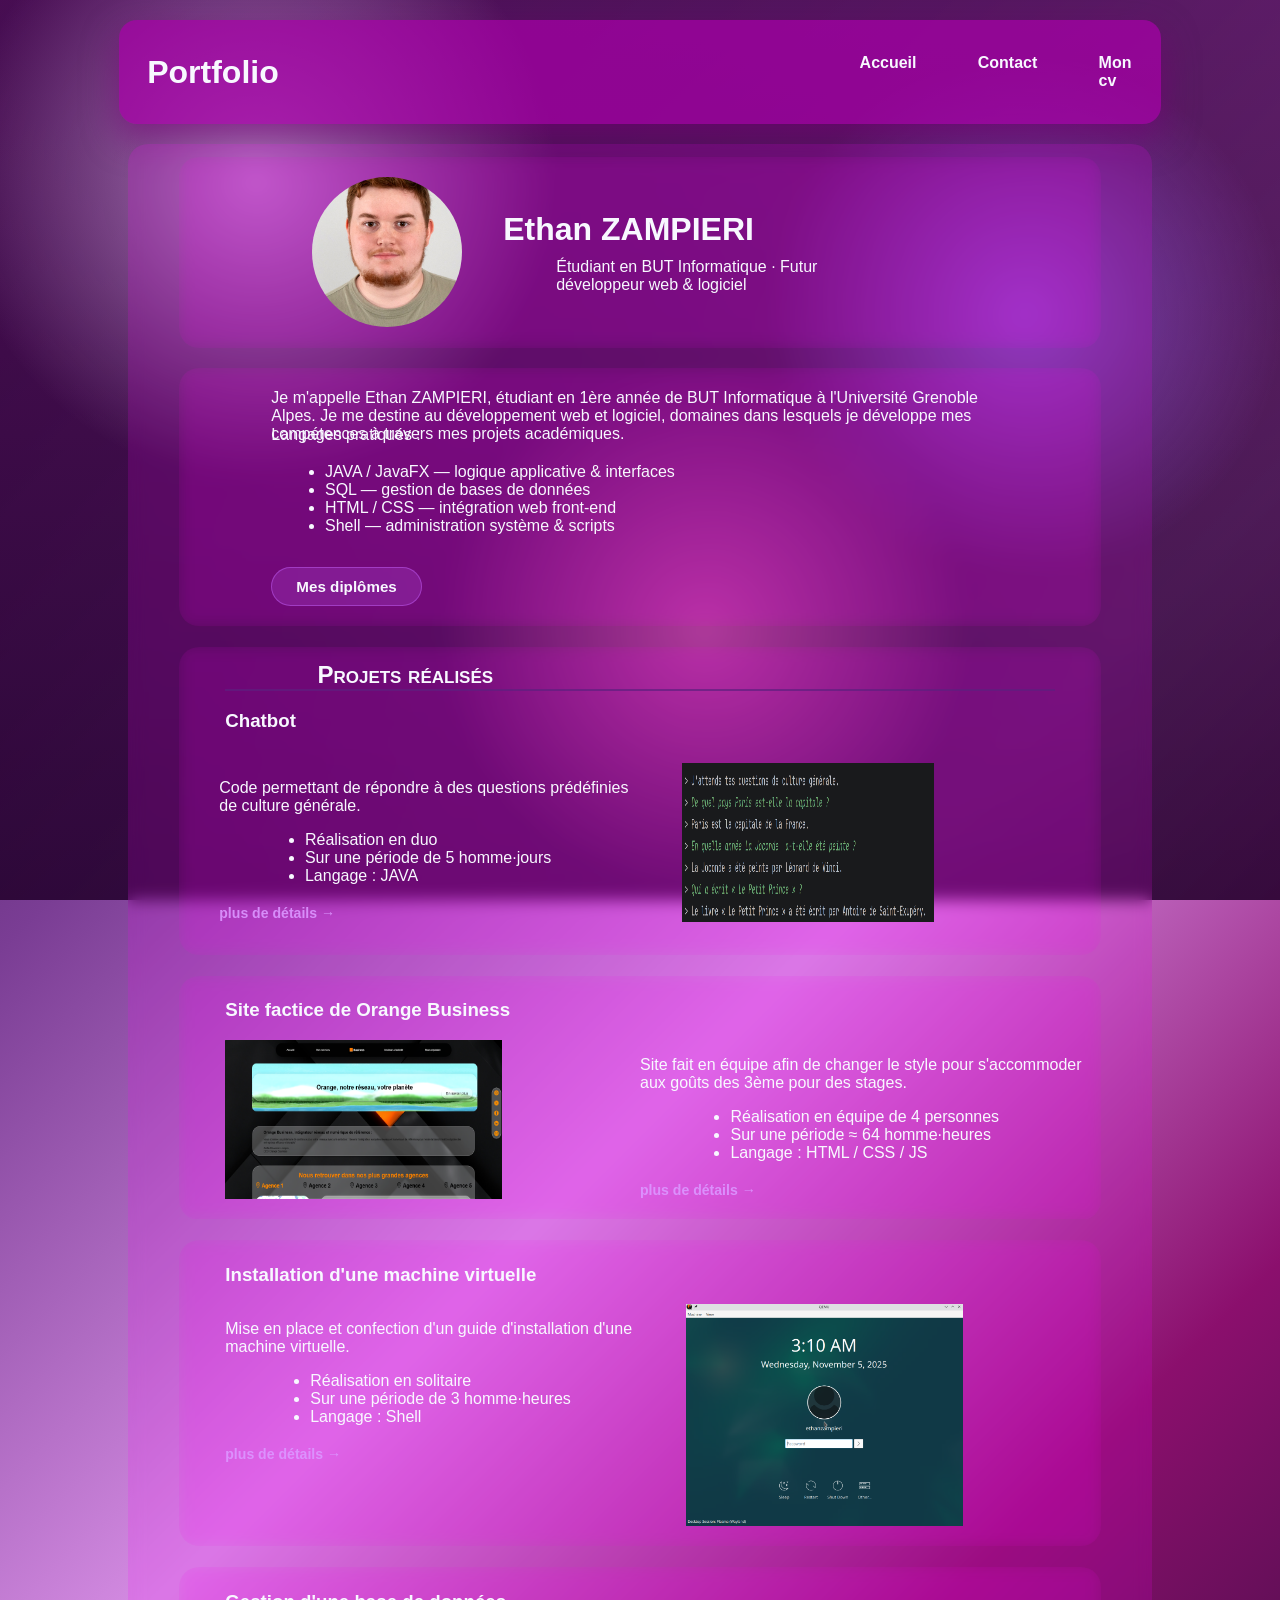
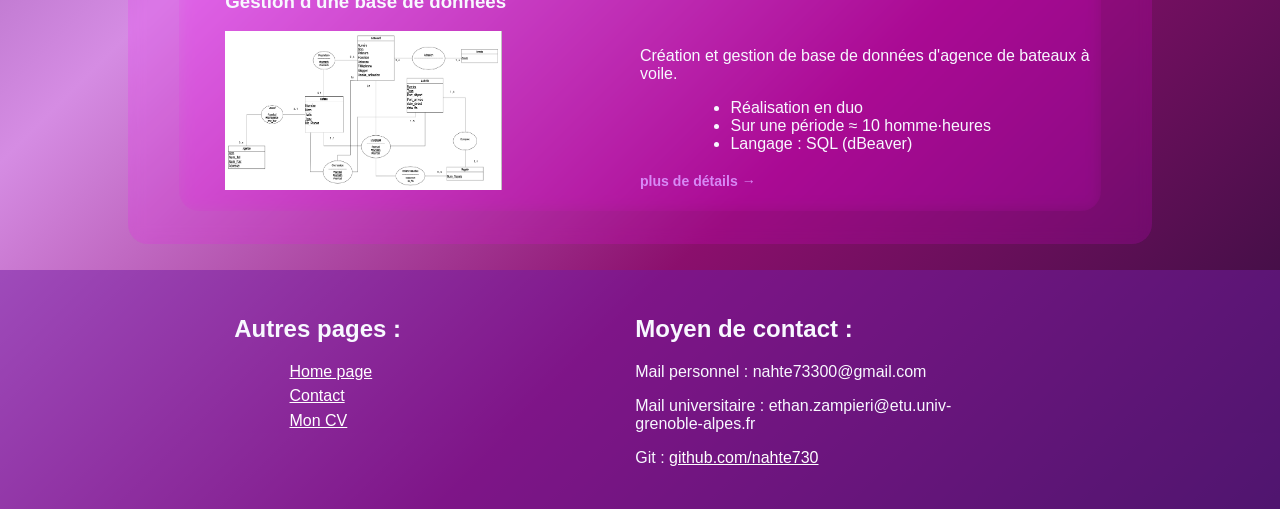
<file: index.html>
<!DOCTYPE html>
<html lang="fr">
<head>
    <meta charset="UTF-8">
    <meta name="viewport" content="width=device-width, initial-scale=1.0">
    <title>Portfolio ZAMPIERI Ethan</title>
    <link rel="stylesheet" href="style.css">
</head>
<body>
 
    <!-- En-tête -->
    <header>
        <h1>Portfolio</h1>
        <nav>
            <ul>
                <li><a href="Untitled-1.html">Accueil</a></li>
                <li><a href="#contact">Contact</a></li>
                <li><a href="Download_cv.html">Mon cv</a></li>
            </ul>
        </nav>
    </header>
 
    <!-- Contenu principal -->
    <main>
        <section class="hero">
            <img src="photo.jpg" alt="Ethan ZAMPIERI">
            <div class="info">
                <h2>Ethan ZAMPIERI</h2>
                <p>Étudiant en BUT Informatique · Futur développeur web & logiciel</p>
            </div>
        </section>
 
        <section class="description">
            <p>Je m'appelle Ethan ZAMPIERI, étudiant en 1ère année de BUT Informatique 
            à l'Université Grenoble Alpes. Je me destine au développement web et logiciel, 
            domaines dans lesquels je développe mes compétences à travers mes projets académiques.</p>
            <p>Langages pratiqués :</p>
            <ul>
                <li>JAVA / JavaFX — logique applicative & interfaces</li>
                <li>SQL — gestion de bases de données</li>
                <li>HTML / CSS — intégration web front-end</li>
                <li>Shell — administration système & scripts</li>
            </ul>
            
            <button class="btn-diplomes" onclick="openModal('modal-diplomes')">Mes diplômes</button>
        </section>
 
        <!-- ── Projet Chatbot ── -->
        <section>
            <h2>Projets réalisés</h2>
            <h3 class="projet">Chatbot</h3>
            <div class="proj-link" onclick="openModal('modal-chatbot')" role="button" tabindex="0" aria-label="Voir détails Chatbot">
                <div>
                    <p class="map">Code permettant de répondre à des questions prédéfinies de culture générale.</p>
                    <ul>
                        <li>Réalisation en duo</li>
                        <li>Sur une période de 5 homme·jours</li>
                        <li>Langage : JAVA</li>
                    </ul>
                    <span class="more">plus de détails</span>
                </div>
                <img src="chatbotRep.png" alt="Chatbot" height="150px" width="200px">
            </div>
        </section>
 
        <!-- ── Projet Orange ── -->
        <section>
            <h3 class="projet">Site factice de Orange Business</h3>
            <div class="proj-link" onclick="openModal('modal-orange')" role="button" tabindex="0" aria-label="Voir détails Orange">
                <img src="Orange.png" alt="Orange" height="100px" width="150px">
                <div>
                    <p>Site fait en équipe afin de changer le style pour s'accommoder aux goûts des 3ème pour des stages.</p>
                    <ul>
                        <li>Réalisation en équipe de 4 personnes</li>
                        <li>Sur une période ≈ 64 homme·heures</li>
                        <li>Langage : HTML / CSS / JS</li>
                    </ul>
                    <span class="more">plus de détails</span>
                </div>
            </div>
        </section>
 
        <!-- ── Projet VM ── -->
        <section>
            <h3 class="projet">Installation d'une machine virtuelle</h3>
            <div class="proj-link" onclick="openModal('modal-vm')" role="button" tabindex="0" aria-label="Voir détails VM">
                <div class="P3_desc">
                    <p>Mise en place et confection d'un guide d'installation d'une machine virtuelle.</p>
                    <ul>
                        <li>Réalisation en solitaire</li>
                        <li>Sur une période de 3 homme·heures</li>
                        <li>Langage : Shell</li>
                    </ul>
                    <span class="more">plus de détails</span>
                </div>
                <img src="screen7.png" alt="VM" height="100px" width="150px">
            </div>
        </section>
 
        <!-- ── Projet BDD ── -->
        <section>
            <h3 class="projet">Gestion d'une base de données</h3>
            <div class="proj-link" onclick="openModal('modal-bdd')" role="button" tabindex="0" aria-label="Voir détails BDD">
                <img src="BD.webp" alt="Base de données" height="100px" width="150px">
                <div>
                    <p>Création et gestion de base de données d'agence de bateaux à voile.</p>
                    <ul>
                        <li>Réalisation en duo</li>
                        <li>Sur une période ≈ 10 homme·heures</li>
                        <li>Langage : SQL (dBeaver)</li>
                    </ul>
                    <span class="more">plus de détails</span>
                </div>
            </div>
        </section>
    </main>
 
    <!-- Pied de page -->
    <footer>
        <div id="contact">
            <h2>Autres pages :</h2>
            <ul>
                <li><a href="#top">Home page</a></li>
                <li><a href="#contact">Contact</a></li>
                <li><a href="Download_cv.html">Mon CV</a></li>
            </ul>
        </div>
        <div>
            <h2>Moyen de contact :</h2>
            <p>Mail personnel : nahte73300@gmail.com</p>
            <p>Mail universitaire : ethan.zampieri@etu.univ-grenoble-alpes.fr</p>
            <p>Git : <a href="https://github.com/nahte730" target="_blank">github.com/nahte730</a></p>
        </div>
    </footer>
 
 
    <!-- ════════════════════════════════════════════
         MODALES
    ═══════════════════════════════════════════════ -->


    <div class="modal-overlay" id="modal-diplomes" onclick="closeOnOverlay(event, 'modal-diplomes')">
        <div class="modal" role="dialog" aria-label="Diplômes">
            <button class="modal-close" onclick="closeModal('modal-diplomes')" aria-label="Fermer">✕</button>
            <h2>Diplômes obtenus</h2>
            <div class="modal-body">
                <div class="modal-cols">
                    <div class="modal-info-col">
                        <div class="section-label">Brevet des collèges</div>
                        <p>Obtenu sans mention - <strong>Général</strong></p>
                        <span class="tag">Collège</span>
                    </div>
                    <div class="modal-info-col">
                        <div class="section-label">Baccalauréat STI2D</div>
                        <p>Obtenu avec mention assez bien</p>
                        <span class="tag">Lycée</span>
                        <span class="tag">Sciences & Technologies</span>
                        <span class="tag">Ingénierie & Développement Durable</span>
                    </div>
                    
                </div>
            </div>
        </div>
    </div>
    <!-- Modale Chatbot -->
    <div class="modal-overlay" id="modal-chatbot" onclick="closeOnOverlay(event, 'modal-chatbot')">
        <div class="modal" role="dialog" aria-label="Détails Chatbot">
            <button class="modal-close" onclick="closeModal('modal-chatbot')" aria-label="Fermer">✕</button>
            <h2>Chatbot</h2>
            <div class="modal-body">
                <img src="chatbotRep.png" alt="Chatbot">
                <div class="modal-cols">
                    <div>
                        <p>Programme permettant de répondre à des questions de culture générale en analysant les mots-clés pour trouver la réponse la plus pertinente dans un fichier texte.</p>
                        <div class="section-label">Stack</div>
                        <span class="tag">Java</span>
                        <span class="tag">Fichiers texte</span>
                        <span class="tag">Duo</span>
                        <span class="tag">5 homme·jours</span>
                    </div>
                    <div>
                        <div class="section-label">Compétences acquises</div>
                        <ul>
                            <li>Travail en équipe</li>
                            <li>Amélioration de la logique de code</li>
                            <li>Traitement du langage naturel (basique)</li>
                        </ul>
                        <div class="section-label">Ma participation</div>
                        <ul>
                            <li>Recherche par mots-clés de la question</li>
                            <li>Choix de la réponse la plus « fit »</li>
                        </ul>
                        <div class="section-label">Objectifs</div>
                        <ul>
                            <li>Apprendre à manipuler des fichiers texte en Java</li>
                            <li>Implémenter un algorithme de recherche par mots-clés</li>
                            <li>Travailler en binôme avec un gestionnaire de version</li>
                        </ul>
                    </div>
                </div>
            </div>
        </div>
    </div>
 
    <!-- Modale Orange -->
    <div class="modal-overlay" id="modal-orange" onclick="closeOnOverlay(event, 'modal-orange')">
        <div class="modal" role="dialog" aria-label="Détails Orange Business">
            <button class="modal-close" onclick="closeModal('modal-orange')" aria-label="Fermer">✕</button>
            <h2>Site Orange Business</h2>
            <div class="modal-body">
                <img src="Orange.png" alt="Orange">
                <div class="modal-cols">
                    <div>
                        <p>Site factice d'Orange Business réalisé en équipe, avec pour objectif de revisiter le design pour le rendre attractif dans le cadre de recherches de stage de 3ème.</p>
                        <div class="section-label">Stack</div>
                        <span class="tag">HTML</span>
                        <span class="tag">CSS</span>
                        <span class="tag">JavaScript</span>
                        <span class="tag">Équipe ×4</span>
                        <span class="tag">≈ 64h</span>
                    </div>
                    <div>
                        <div class="section-label">Compétences acquises</div>
                        <ul>
                            <li>Travail en équipe (4 personnes)</li>
                            <li>Intégration web HTML / CSS / JS</li>
                            <li>Organisation et répartition des tâches</li>
                        </ul>
                        <div class="section-label">Ma participation</div>
                        <ul>
                            <li>Intégration de pages HTML/CSS</li>
                            <li>Participation aux choix de design</li>
                        </ul>
                        <div class="section-label">Objectifs</div>
                        <ul>
                            <li>Comprendre les tendances des adolescents</li>
                            <li>Adapter ces tendances aux offres et services d'Orange</li>
                            <li>Analyser les besoins et les comportements de cette cible</li>
                        </ul>
                    </div>
                </div>
            </div>
        </div>
    </div>
 
    <!-- Modale VM -->
    <div class="modal-overlay" id="modal-vm" onclick="closeOnOverlay(event, 'modal-vm')">
        <div class="modal" role="dialog" aria-label="Détails Machine Virtuelle">
            <button class="modal-close" onclick="closeModal('modal-vm')" aria-label="Fermer">✕</button>
            <h2>Installation d'une VM</h2>
            <div class="modal-body">
                <img src="/screen7.png" alt="VM">
                <div class="modal-cols">
                    <div>
                        <p>Mise en place et rédaction d'un guide complet d'installation d'une machine virtuelle, incluant la configuration réseau et les premiers paramétrages système.</p>
                        <div class="section-label">Stack</div>
                        <span class="tag">Shell</span>
                        <span class="tag">Linux</span>
                        <span class="tag">Solo</span>
                        <span class="tag">3h</span>
                    </div>
                    <div>
                        <div class="section-label">Compétences acquises</div>
                        <ul>
                            <li>Administration système de base</li>
                            <li>Scripting Shell</li>
                            <li>Rédaction de documentation technique</li>
                        </ul>
                        <div class="section-label">Ma participation</div>
                        <ul>
                            <li>Réalisation complète en autonomie</li>
                            <li>Écriture du guide d'installation</li>
                            <li>Scripts Shell d'automatisation</li>
                        </ul>
                        <div class="section-label">Objectifs</div>
                        <ul>
                            <li>Comprendre la virtualisation et l'administration système</li>
                            <li>Rédiger une documentation technique claire</li>
                        </ul>
                    </div>
                </div>
            </div>
        </div>
    </div>
 
    <!-- Modale BDD -->
    <div class="modal-overlay" id="modal-bdd" onclick="closeOnOverlay(event, 'modal-bdd')">
        <div class="modal" role="dialog" aria-label="Détails Base de données">
            <button class="modal-close" onclick="closeModal('modal-bdd')" aria-label="Fermer">✕</button>
            <h2>Gestion d'une base de données</h2>
            <div class="modal-body">
                <img src="BD.webp" alt="Base de données">
                <div class="modal-cols">
                    <div>
                        <p>Création et gestion d'une base de données pour une agence de bateaux à voile : modélisation, création des tables, requêtes et relations entre entités.</p>
                        <div class="section-label">Stack</div>
                        <span class="tag">SQL</span>
                        <span class="tag">dBeaver</span>
                        <span class="tag">Duo</span>
                        <span class="tag">≈ 10h</span>
                    </div>
                    <div>
                        <div class="section-label">Compétences acquises</div>
                        <ul>
                            <li>Modélisation BDD (MCD / MLD)</li>
                            <li>Requêtes SQL avancées</li>
                            <li>Utilisation de dBeaver</li>
                        </ul>
                        <div class="section-label">Ma participation</div>
                        <ul>
                            <li>Création des tables et contraintes</li>
                            <li>Rédaction des requêtes métier</li>
                        </ul>
                        <div class="section-label">Objectifs</div>
                        <ul>
                            <li>Concevoir le schéma relationnel d'une base de données</li>
                            <li>Créer et structurer les tables avec SQL (clés primaires et étrangères)</li>
                            <li>Manipuler et administrer les données (Insert, Update, Delete)</li>
                            <li>Optimiser les requêtes pour l'extraction de données complexes</li>
                        </ul>
                    </div>
                </div>
            </div>
        </div>
    </div>
 
 
    <script>
        function openModal(id) {
            const overlay = document.getElementById(id);
            overlay.classList.add('active');
            document.body.style.overflow = 'hidden';
        }
 
        function closeModal(id) {
            const overlay = document.getElementById(id);
            overlay.classList.remove('active');
            document.body.style.overflow = '';
        }
 
        function closeOnOverlay(event, id) {
            if (event.target === event.currentTarget) closeModal(id);
        }
 
        // Fermer avec Escape
        document.addEventListener('keydown', (e) => {
            if (e.key === 'Escape') {
                document.querySelectorAll('.modal-overlay.active').forEach(el => {
                    el.classList.remove('active');
                });
                document.body.style.overflow = '';
            }
        });
 
        // Accessibilité clavier sur les cartes projet
        document.querySelectorAll('.proj-link').forEach(el => {
            el.addEventListener('keydown', (e) => {
                if (e.key === 'Enter' || e.key === ' ') {
                    e.preventDefault();
                    el.click();
                }
            });
        });
    </script>
 
</body>
</html>
</file>
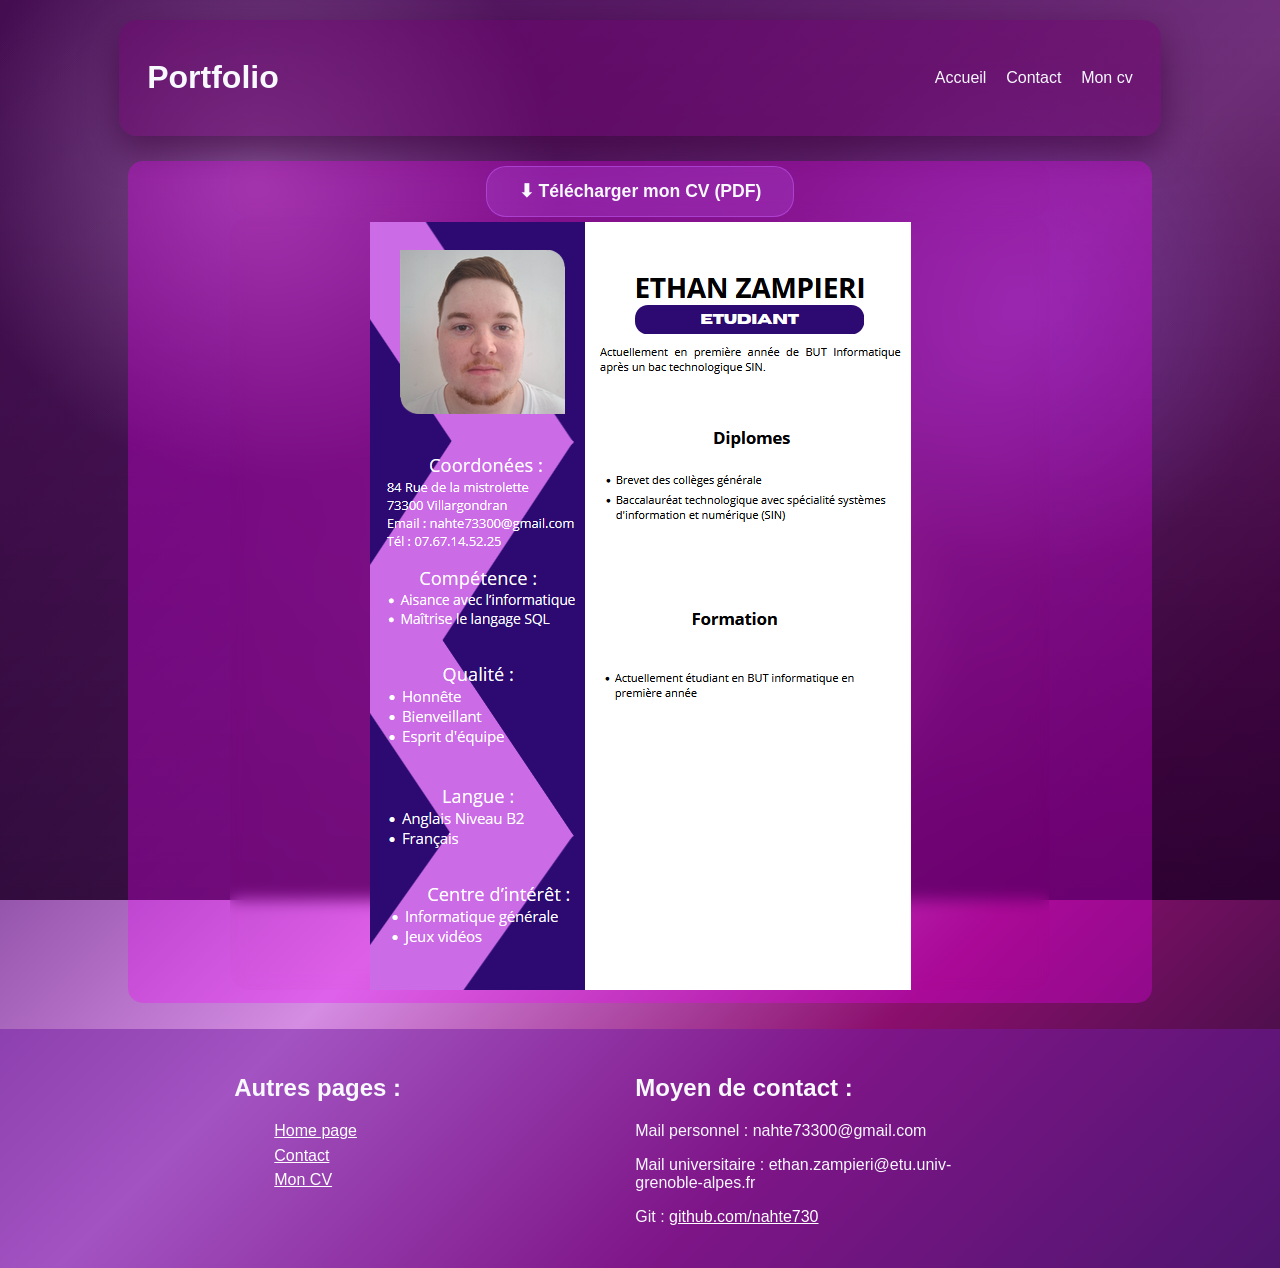
<file: Download_cv.html>
<!DOCTYPE html>
<html lang="fr">
<head>
    <meta charset="UTF-8">
    <meta name="viewport" content="width=device-width, initial-scale=1.0">
    <title>Portfolio ZAMPIERI Ethan</title>

    <!-- Lien vers le CSS -->
    <link rel="stylesheet" href="styleCV.css">
</head>
<body>

    <!-- En-tête -->
    <header>
        <h1>Portfolio</h1>
        <nav>
            <ul>
                <li><a href="index.html">Accueil</a></li>
                <li><a href="#contact">Contact</a></li>
                <li><a href="Download_cv.html">Mon cv </a></li>
            </ul>
        </nav>
    </header>

    <main>
        <section>
            <a href="EthanCV.pdf" download style="text-decoration:none;">
                <button style="
                    padding: 14px 32px;
                    background: rgba(200, 100, 255, 0.2);
                    border: 1px solid rgba(200, 100, 255, 0.45);
                    border-radius: 20px;
                    color: ghostwhite;
                    font-size: 1.1rem;
                    font-weight: 600;
                    cursor: pointer;
                    font-family: 'Segoe UI', sans-serif;
                ">⬇ Télécharger mon CV (PDF)</button>
            </a>
        </section>
        <section>
            <img src="EthanCVPhoto.png" alt="">
        </section>
    </main>

    <footer>
        <div id="contact">
            <h2>Autres pages :</h2>
            <ul>
                <li><a href="#top">Home page</a></li>
                <li><a href="#contact">Contact</a></li>
                <li><a href="Download_cv.html">Mon CV</a></li>
            </ul>
        </div>
        <div>
            <h2>Moyen de contact :</h2>
            <p>Mail personnel : nahte73300@gmail.com</p>
            <p>Mail universitaire : ethan.zampieri@etu.univ-grenoble-alpes.fr</p>
            <p>Git : <a href="https://github.com/nahte730" target="_blank">github.com/nahte730</a></p>
        </div>
    </footer>
</body>
</file>
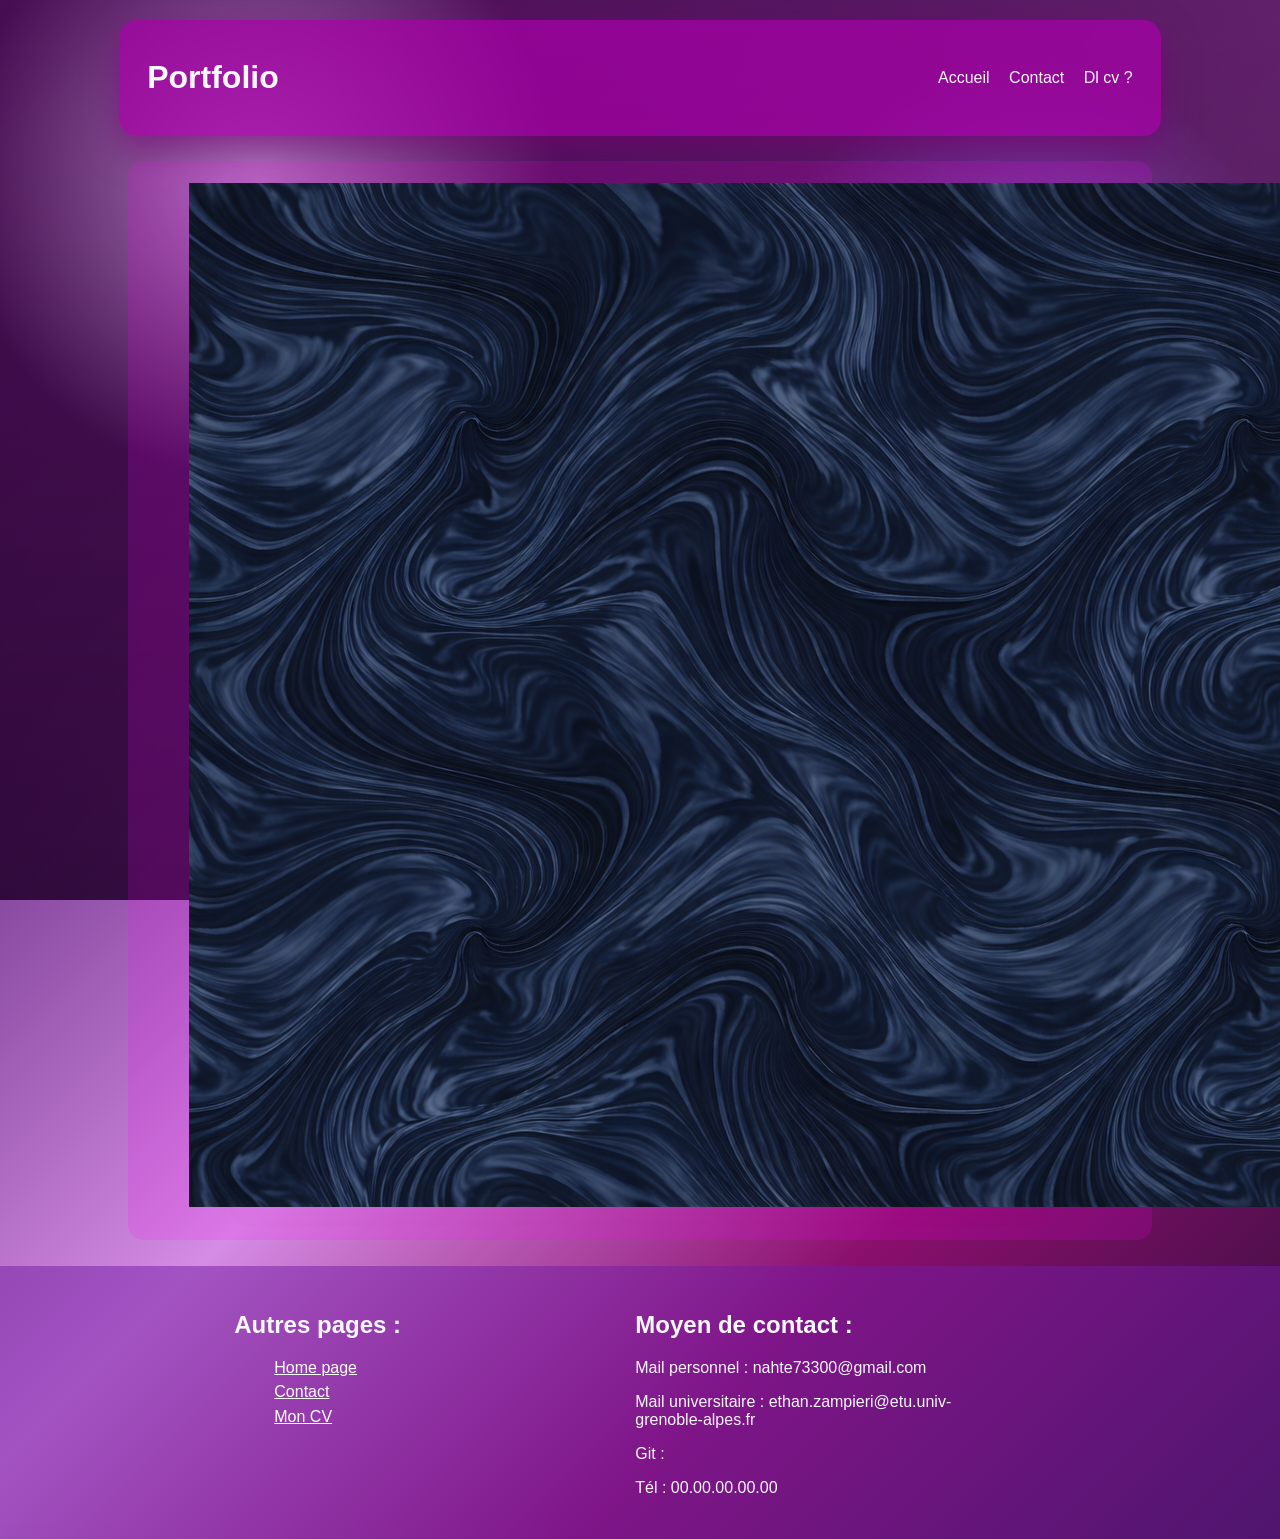
<file: InstallVM.html>
<!DOCTYPE html>
<html lang="fr">
<head>
    <meta charset="UTF-8">
    <meta name="viewport" content="width=device-width, initial-scale=1.0">
    <title>Portfolio ZAMPIERI Ethan</title>

    <!-- Lien vers le CSS -->
    <link rel="stylesheet" href="styleProjet.css">
</head>
<body>

    <!-- En-tête -->
    <header>
        <h1>Portfolio</h1>
        <nav>
            <ul>
                <li><a href="Untitled-1.html">Accueil</a></li>
                <li><a href="#">Contact</a></li>
                <li><a href="Download_cv.html">Dl cv ?</a></li>
            </ul>
        </nav>
    </header>

    <main>
        <section>
            <img src="Vagues_de_bleu_profond.png" alt="">
        </section>
    </main>

    <footer>
        <div class="contact">
            <h2>Autres pages :</h2>
            <ul>
                <li><a href="#top">Home page</a></li>
                <li><a href="#">Contact</a></li>
                <li><a href="Download_cv.html">Mon CV</a></li>
            </ul>
        </div>
        <div>
            <h2>Moyen de contact :</h2>
            <p>Mail personnel : nahte73300@gmail.com</p>
            <p>Mail universitaire : ethan.zampieri@etu.univ-grenoble-alpes.fr</p>
            <p>Git : </p>
            <p>Tél : 00.00.00.00.00</p>
        </div>
    </footer>
</body>
</file>
<file: style.css>
body {
    margin: 0;
    min-height: 100vh;
    font-family: "Segoe UI", Tahoma, Geneva, Verdana, sans-serif;
    color: ghostwhite;
    background: linear-gradient(135deg, #2f0b47 0%, #7a3d94 28%, #d58ce3 52%, #8b0f6d 75%, #2b0f3a 100%);
    background-blend-mode: screen;
    
}

body::before {
    content: "";
    position: fixed;
    inset: 0;
    background: radial-gradient(circle at 20% 20%, rgba(238, 191, 255, 0.603), transparent 24%),
                radial-gradient(circle at 80% 35%, rgba(166, 103, 255, 0.562), transparent 22%),
                radial-gradient(circle at 55% 70%, rgba(255, 116, 197, 0.507), transparent 28%),
                linear-gradient(180deg, rgba(77, 14, 85, 0.822), rgba(34, 0, 43, 0.86));
    pointer-events: none;
    z-index: -1;
}

header {
    width: 77%;
    margin: 20px auto;
    padding: 18px 28px;
    display: flex;
    align-items: center;
    justify-content: space-between;
    gap: 24px;
    background: rgba(168, 0, 168, 0.726);
    border-radius: 18px;
    box-shadow: 0 14px 35px rgba(117, 0, 117, 0.6);
}

header > h1 {
    margin: 0;
    font-size: 2rem;
}

header nav ul {
    display: flex;
    gap: 24px;
    list-style: none;
    margin-left: -35%;
}

header nav a {
    color: ghostwhite;
    text-decoration: none;
    font-weight: 600;
    transition: color 0.25s ease;
}

header nav a:hover {
    color: #f8f1ff;
}



section {
    justify-self: center;
    opacity: 100%;
    background-color: rgba(145, 21, 68, 0.01);
    backdrop-filter: blur(8px);
    margin: 2% 0%;
    border-radius: 20px;  
    padding-top: 5px;
    margin: 2% 5%;
}

section:first-of-type{
    width: 80%;
    margin: 0% 5%;
}

section:nth-of-type(3){
    height: 70%;
    width: 90%;
    
    padding-bottom: 2%;
}

section:nth-of-type(4){
    
    width: 90%;
    padding-bottom: 2%;
}

section:nth-of-type(5){
    width: 90%;
    padding-bottom: 2%;
}

section:nth-of-type(6){
    
    width: 90%;
    padding-bottom: 2%;
}

section:nth-of-type(6) img{
    margin-left: 10%;
}

section > h2 {
    padding: 0% 10%;
}

section > p{
    padding: 0% 10%;
    height: 21px;
}

section > div > p{
    padding: 0% 10%;
}

section > div > p{
    width: 50%;
}

section:nth-of-type(3) > div{
    display: grid;
    grid-template-columns: repeat(2, 1fr);
    grid-template-rows: repeat(1, 1fr);
    height: 20  0%;
    padding-bottom: 2%;
}

section:nth-of-type(3) > h2{ 
    border-bottom: #5e2080b4 solid 2px;
    margin: 1% 5%;
    font-variant: small-caps;
}

section:nth-of-type(3) > div{
    display: grid;
    grid-template-columns: repeat(2, 1fr);
    padding: 2% 5% 2% 5%;
}

section:nth-of-type(4) > div{
    display: grid;
    grid-template-columns: repeat(2, 1fr);
}

section:nth-of-type(5) > div{
    display: grid;
    grid-template-columns: repeat(2, 1fr);
}

section:nth-of-type(6) > div{
    display: grid;
    grid-template-columns: repeat(2, 1fr);
}

img{
    margin-left: 10%;
    width: 60%;
    height: 100%;
}

img:nth-of-type(2){
    grid-column: 2;
    grid-row: 1 / span 2;
}


main {
    background-color: rgba(255, 0, 255, 0.15);
    backdrop-filter: blur(8px);
    margin: 0% 10%;
    padding: 1% 0%;
    width: 80%;
    border-radius: 20px;
}

a{
    color: white;
}

li{
    margin-left: 12%;
}


        /* ── MODAL OVERLAY ── */
        .modal-overlay {
            display: none;
            position: fixed;
            inset: 0;
            background: rgba(20, 0, 35, 0.82);
            backdrop-filter: blur(6px);
            z-index: 1000;
            align-items: center;
            justify-content: center;
            padding: 20px;
        }
        .modal-overlay.active {
            display: flex;
            animation: fadeIn 0.25s ease;
        }
        @keyframes fadeIn {
            from { opacity: 0; }
            to   { opacity: 1; }
        }
 
        /* ── MODAL BOX ── */
        .modal {
            background: linear-gradient(145deg, rgba(80, 0, 100, 0.92), rgba(50, 0, 70, 0.97));
            border: 1px solid rgba(200, 100, 255, 0.3);
            border-radius: 22px;
            box-shadow: 0 30px 80px rgba(120, 0, 160, 0.6), 0 0 0 1px rgba(255,255,255,0.05);
            max-width: 760px;
            width: 100%;
            max-height: 88vh;
            overflow-y: auto;
            padding: 36px 40px 32px;
            color: ghostwhite;
            position: relative;
            animation: slideUp 0.3s cubic-bezier(0.34, 1.56, 0.64, 1);
        }
        @keyframes slideUp {
            from { transform: translateY(40px) scale(0.96); opacity: 0; }
            to   { transform: translateY(0)    scale(1);    opacity: 1; }
        }
 
        /* scrollbar dans la modale */
        .modal::-webkit-scrollbar { width: 5px; }
        .modal::-webkit-scrollbar-track { background: transparent; }
        .modal::-webkit-scrollbar-thumb { background: rgba(200,100,255,0.4); border-radius: 10px; }
 
        /* ── CLOSE BUTTON ── */
        .modal-close {
            position: absolute;
            top: 16px; right: 20px;
            background: rgba(200,100,255,0.15);
            border: 1px solid rgba(200,100,255,0.3);
            color: ghostwhite;
            width: 34px; height: 34px;
            border-radius: 50%;
            font-size: 1.1rem;
            cursor: pointer;
            display: flex; align-items: center; justify-content: center;
            transition: background 0.2s, transform 0.2s;
        }
        .modal-close:hover { background: rgba(200,100,255,0.35); transform: scale(1.1); }
 
        /* ── MODAL CONTENT ── */
        .modal h2 {
            margin: 0 0 18px 0;
            font-size: 1.7rem;
            font-variant: small-caps;
            border-bottom: 1px solid rgba(200,100,255,0.35);
            padding-bottom: 10px;
        }
        .modal-body {
            display: flex;
            flex-direction: column;
            gap: 20px;
        }
        .modal img {
            width: 100%;
            max-height: 220px;
            border-radius: 12px;
            margin: 0;
            object-fit: cover;
            object-position: top;
        }
        .modal-cols {
            display: grid;
            grid-template-columns: 1fr 1fr;
            gap: 20px;
        }
        .modal p { font-size: 1rem; line-height: 1.6; margin: 0 0 12px; }
        .modal ul { padding-left: 20px; margin: 6px 0 0; }
        .modal ul li { margin-bottom: 6px; line-height: 1.5; }
        .modal .tag {
            display: inline-block;
            background: rgba(200,100,255,0.2);
            border: 1px solid rgba(200,100,255,0.35);
            border-radius: 20px;
            padding: 3px 12px;
            font-size: 0.82rem;
            margin: 4px 4px 0 0;
        }
        .modal .section-label {
            font-weight: 700;
            font-variant: small-caps;
            font-size: 0.9rem;
            color: rgba(220,150,255,0.9);
            margin: 14px 0 5px;
            letter-spacing: 0.05em;
        }
        .modal-info-col { display: flex; flex-direction: column; gap: 0; }
 
        /* ── PROJECT CARDS – cursor pointer ── */
        section .proj-link {
            cursor: pointer;
            transition: transform 0.18s ease, box-shadow 0.18s ease;
            border-radius: 12px;
            padding: 6px;
            margin: -6px;
        }
        section .proj-link:hover {
            transform: translateY(-3px);
            box-shadow: 0 8px 28px rgba(180,0,180,0.25);
        }
        section .proj-link .more {
            color: rgba(220,150,255,0.9);
            font-size: 0.88rem;
            font-weight: 600;
            text-decoration: none;
            display: inline-flex;
            align-items: center;
            gap: 4px;
            margin-top: 4px;
        }
        .btn-diplomes {
            margin: 16px 0 0 10%;
            padding: 10px 24px;
            background: rgba(200, 100, 255, 0.2);
            border: 1px solid rgba(200, 100, 255, 0.45);
            border-radius: 20px;
            color: ghostwhite;
            font-size: 0.95rem;
            font-weight: 600;
            cursor: pointer;
            transition: background 0.2s, transform 0.15s;
        }
        .btn-diplomes:hover {
            background: rgba(200, 100, 255, 0.38);
            transform: translateY(-2px);
        }
        section .proj-link .more::after { content: " →"; }
    

.P3_desc{
    margin-left: 10%;
}

.hero {
    display: flex;
    align-items: center;
    padding: 2% 5%;
}

.hero img {
    width: 150px;
    height: 150px;
    border-radius: 50%;
    margin-right: 5%;
    object-fit: cover;
}

.hero .info {
    flex: 2;
}

.hero .info h2 {
    margin: 0 0 10px 0;
    font-size: 2rem;
}

.hero .info p {
    margin: 0;
}

.projet{
    margin-left: 5%;
}

.info{
    margin-right: 2%;
}

.description{
    background-color: rgba(255, 0, 98, 0.01);
    width: 90%;
    padding-bottom: 2%;
}

.description h2 {
    font-variant: small-caps;
}

footer{
    background-color: #741da381;
    display: flex;
    flex-direction: row;
    justify-content: space-evenly;
    margin-top: 2%;
}

footer div{
    padding: 2% 0% 2% 2%;
}

footer > div:last-of-type > p{
    width: 80%;
}

footer a{
    color: white;
    
}

footer li{
    list-style: none;
    margin-bottom: 5%;
}
</file>
<file: styleCV.css>
header{
    width: 77%;
    margin: 20px auto;
    padding: 18px 28px;
    display: flex;
    align-items: center;
    justify-content: space-between;
    gap: 24px;
    background: rgba(114, 0, 114, 0.45);
    border-radius: 18px;
    box-shadow: 0 14px 35px rgba(56, 0, 56, 0.60); 
}

header > nav > ul {
    display: flex;
    gap: 10%;
    list-style: none;
    margin-left: -20%;
}

header > nav > ul > li > a{
    color: ghostwhite;
    text-decoration: none;
    font-size: 600;
}

header > nav > ul > li > a:hover{
    color: #f8f1ff;
}

body > main > section{
    justify-self: center;
    opacity: 100%;
    background-color: rgba(138, 0, 54, 0.01);
    backdrop-filter: blur(8px);
    margin: 2% 0%;
    border-radius: 20px;  
    padding-top: 5px;

    width: 80%;
    margin: auto;
}

main{
    background-color: rgba(245, 0, 255, 0.3);
    width: 80%;
    margin: 2% 10%;
    padding-bottom: 1%;
    justify-content: center;
    border-radius: 15px;
    display: flex;
    flex-direction: column;
    align-items: center;
}

main section {
    display: flex;
    justify-content: center;
    width: 100%;
}

main section img {
    margin: 0;
    width: auto;
    max-width: 90%;
}

main section {
    display: flex;
    justify-content: center;
    width: 100%;
}

main section img {
    margin: 0;
    width: auto;
    max-width: 90%;
}














body{
    margin: 0;
    min-height: 100vh;
    font-family: "Segoe UI", Tahoma, Geneva, Verdana, sans-serif;
    color: ghostwhite;
    background: linear-gradient(135deg, #2f0b47 0%, #7a3d94 28%, #d58ce3 52%, #8b0f6d 75%, #2b0f3a 100%);
    background-blend-mode: screen;
}

body::before {
    content: "";
    position: fixed;
    inset: 0;
    background: radial-gradient(circle at 20% 20%, rgba(238, 191, 255, 0.35), transparent 24%),
                radial-gradient(circle at 80% 35%, rgba(167, 103, 255, 0.28), transparent 22%),
                radial-gradient(circle at 55% 70%, rgba(255, 116, 197, 0.24), transparent 28%),
                linear-gradient(180deg, rgba(77, 14, 85, 0.72), rgba(34, 0, 43, 0.86));
    pointer-events: none;
    z-index: -1;
}

footer{
    background-color: #741da381;
    display: flex;
    flex-direction: row;
    justify-content: space-evenly;
    margin-top: 2%;
}

footer div{
    padding: 2% 0% 2% 2%;
}

footer > div:last-of-type > p{
    width: 80%;
}

footer a{
    color: white;
    
}

footer li{
    list-style: none;
    margin-bottom: 5%;
}
</file>
<file: styleProjet.css>
header{
    width: 77%;
    margin: 20px auto;
    padding: 18px 28px;
    display: flex;
    align-items: center;
    justify-content: space-between;
    gap: 24px;
    background: rgba(168, 0, 168, 0.726);
    box-shadow: 0 14px 35px rgba(117, 0, 117, 0.6);
    border-radius: 18px;
}

header > nav > ul {
    display: flex;
    gap: 10%;
    list-style: none;
    margin-left: -20%;
}

header > nav > ul > li > a{
    color: ghostwhite;
    text-decoration: none;
    font-size: 600;
}

header > nav > ul > li > a:hover{
    color: #f8f1ff;
}

body > main > section{
    justify-self: center;
    opacity: 100%;
    background-color: rgba(138, 0, 54, 0.01);
    backdrop-filter: blur(8px);
    margin: 2% 0%;
    border-radius: 20px;  
    padding-top: 5px;

    width: 80%;
    margin: auto;
}

main{
    background-color: rgba(255, 0, 255, 0.15);
    width: 80%;
    margin: 2% 10%;
    padding-bottom: 1%;
    justify-content: center;
    border-radius: 15px;
}

section p {
    font-size: 150%;
}

.chatbot{
    width: 100%;
    height: 100%;
}

.sectChat{
    display: grid;
    grid-template-columns: repeat(2, 1fr);
    grid-template-rows: repeat(1, 1fr);
}

img{
    margin-left: -5%;
    margin-top: 2%;
    margin-bottom: 2%;
}


footer{
    background-color: #741da381;
    display: flex;
    flex-direction: row;
    justify-content: space-evenly;
    margin-top: 2%;
    margin-bottom: 0%;
}

footer div{
    padding: 2% 0% 2% 2%;
}

footer > div:last-of-type > p{
    width: 80%;
}

footer a{
    color: white;
    
}

footer li{
    list-style: none;
    margin-bottom: 5%;
}











body{
    margin: 0;
    min-height: 100vh;
    font-family: "Segoe UI", Tahoma, Geneva, Verdana, sans-serif;
    color: ghostwhite;
    background: linear-gradient(135deg, #2f0b47 0%, #7a3d94 28%, #d58ce3 52%, #8b0f6d 75%, #2b0f3a 100%);
    background-blend-mode: screen;
}

body::before {
    content: "";
    position: fixed;
    inset: 0;
    background: radial-gradient(circle at 20% 20%, rgba(238, 191, 255, 0.603), transparent 24%),
                radial-gradient(circle at 80% 35%, rgba(166, 103, 255, 0.562), transparent 22%),
                radial-gradient(circle at 55% 70%, rgba(255, 116, 197, 0.507), transparent 28%),
                linear-gradient(180deg, rgba(77, 14, 85, 0.822), rgba(34, 0, 43, 0.86));
    pointer-events: none;
    z-index: -1;
}
</file>
